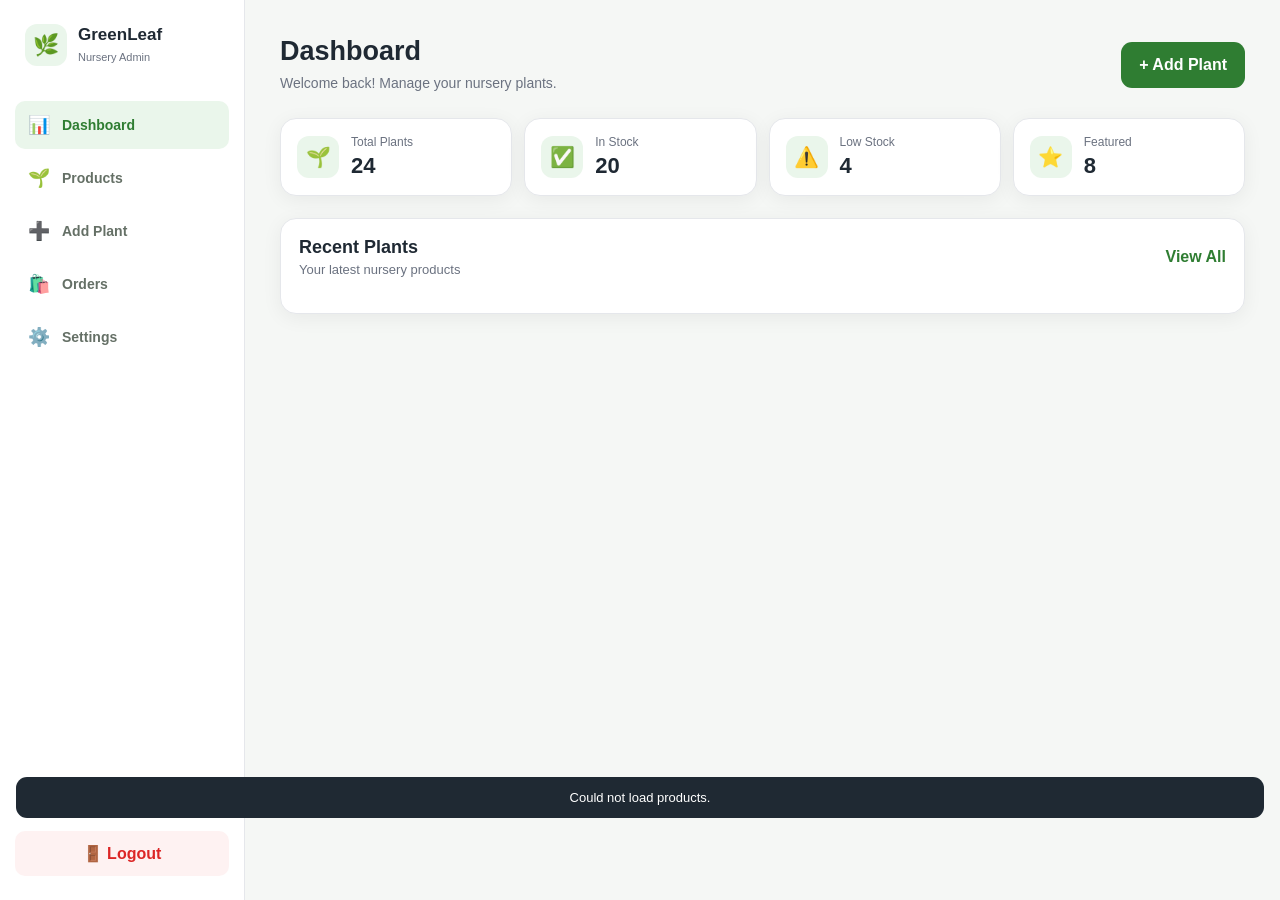
<file: admin_angka/index.html>
<!DOCTYPE html>
<html lang="en">
<head>
    <meta charset="UTF-8">
    <meta name="viewport" content="width=device-width, initial-scale=1.0">

    <title>GreenLeaf Nursery - Admin</title>

    <link rel="stylesheet" href="assets/css/style.css">
</head>

<body>

    <!-- Mobile Header -->
    <header class="mobile-header">
        <div>
            <span class="logo-icon">🌿</span>
            <span class="logo-text">GreenLeaf</span>
        </div>

        <button class="notification-btn">🔔</button>
    </header>


    <!-- Sidebar -->
    <aside class="sidebar">

        <div class="brand">
            <span class="brand-icon">🌿</span>

            <div>
                <h2>GreenLeaf</h2>
                <span>Nursery Admin</span>
            </div>
        </div>

        <nav class="sidebar-nav">

            <button class="nav-item active" data-page="dashboard">
                <span>📊</span>
                Dashboard
            </button>

            <button class="nav-item" data-page="products">
                <span>🌱</span>
                Products
            </button>

            <button class="nav-item" data-page="add-product">
                <span>➕</span>
                Add Plant
            </button>

            <button class="nav-item" data-page="orders">
                <span>🛍️</span>
                Orders
            </button>

            <button class="nav-item" data-page="settings">
                <span>⚙️</span>
                Settings
            </button>

        </nav>

        <div class="sidebar-bottom">
            <button class="logout-btn">
                🚪 Logout
            </button>
        </div>

    </aside>


    <!-- Main Content -->
    <main class="main-content">

        <!-- Dashboard -->
        <section class="page active" id="dashboard">

            <div class="page-header">
                <div>
                    <h1>Dashboard</h1>
                    <p>Welcome back! Manage your nursery plants.</p>
                </div>

                <button class="primary-btn" id="dashboardAddBtn">
                    + Add Plant
                </button>
            </div>


            <!-- Statistics -->
            <div class="stats-grid">

                <div class="stat-card">
                    <div class="stat-icon">🌱</div>

                    <div>
                        <span>Total Plants</span>
                        <strong id="totalPlants">24</strong>
                    </div>
                </div>


                <div class="stat-card">
                    <div class="stat-icon">✅</div>

                    <div>
                        <span>In Stock</span>
                        <strong>20</strong>
                    </div>
                </div>


                <div class="stat-card">
                    <div class="stat-icon">⚠️</div>

                    <div>
                        <span>Low Stock</span>
                        <strong>4</strong>
                    </div>
                </div>


                <div class="stat-card">
                    <div class="stat-icon">⭐</div>

                    <div>
                        <span>Featured</span>
                        <strong>8</strong>
                    </div>
                </div>

            </div>


            <!-- Recent Products -->
            <div class="section-card">

                <div class="section-header">
                    <div>
                        <h2>Recent Plants</h2>
                        <p>Your latest nursery products</p>
                    </div>

                    <button class="text-btn" data-page-link="products">
                        View All
                    </button>
                </div>


                <div class="product-list" id="recentProducts">

                    <!-- Javascript will load products here -->

                </div>

            </div>

        </section>


        <!-- Products -->
        <section class="page" id="products">

            <div class="page-header">

                <div>
                    <h1>Plants</h1>
                    <p>Manage your nursery products.</p>
                </div>

                <button class="primary-btn" id="productsAddBtn">
                    + Add Plant
                </button>

            </div>


            <div class="product-toolbar">

                <div class="search-box">
                    🔍
                    <input
                        type="text"
                        id="searchInput"
                        placeholder="Search plants..."
                    >
                </div>

                <select id="categoryFilter">
                    <option value="all">All Categories</option>
                    <option value="indoor">Indoor Plants</option>
                    <option value="outdoor">Outdoor Plants</option>
                    <option value="flowering">Flowering Plants</option>
                    <option value="fruit">Fruit Plants</option>
                </select>

            </div>


            <div class="products-grid" id="productsGrid">

                <!-- Javascript will load products -->

            </div>

        </section>


        <!-- Add Product -->
        <section class="page" id="add-product">

            <div class="page-header">

                <div>
                    <h1>Add New Plant</h1>
                    <p>Add a new plant to your nursery.</p>
                </div>

            </div>


            <form class="plant-form" id="plantForm">

                <!-- Image Upload -->
                <div class="form-card">

                    <h2>Plant Photos</h2>

                    <p class="form-description">
                        Upload clear photos of your plant.
                    </p>


                    <label class="image-upload">

                        <input
                            type="file"
                            id="plantImage"
                            accept="image/*"
                            multiple
                        >

                        <div class="upload-content">
                            <span>📷</span>

                            <strong>
                                Add Plant Photos
                            </strong>

                            <small>
                                Tap to choose photos
                            </small>
                        </div>

                    </label>


                    <div
                        class="image-preview"
                        id="imagePreview"
                    ></div>

                </div>


                <!-- Plant Information -->
                <div class="form-card">

                    <h2>Plant Information</h2>


                    <div class="form-group">

                        <label for="plantName">
                            Plant Name
                        </label>

                        <input
                            type="text"
                            id="plantName"
                            placeholder="e.g. Monstera Deliciosa"
                            required
                        >

                    </div>


                    <div class="form-row">

                        <div class="form-group">

                            <label for="plantCategory">
                                Category
                            </label>

                            <select id="plantCategory" required>

                                <option value="">
                                    Select category
                                </option>

                                <option value="indoor">
                                    Indoor Plants
                                </option>

                                <option value="outdoor">
                                    Outdoor Plants
                                </option>

                                <option value="flowering">
                                    Flowering Plants
                                </option>

                                <option value="fruit">
                                    Fruit Plants
                                </option>

                            </select>

                        </div>


                        <div class="form-group">

                            <label for="plantStock">
                                Stock
                            </label>

                            <input
                                type="number"
                                id="plantStock"
                                placeholder="0"
                                min="0"
                                required
                            >

                        </div>

                    </div>


                    <div class="form-row">

                        <div class="form-group">

                            <label for="plantPrice">
                                Price (₹)
                            </label>

                            <input
                                type="number"
                                id="plantPrice"
                                placeholder="450"
                                min="0"
                                required
                            >

                        </div>


                        <div class="form-group">

                            <label for="salePrice">
                                Sale Price (₹)
                            </label>

                            <input
                                type="number"
                                id="salePrice"
                                placeholder="399"
                                min="0"
                            >

                        </div>

                    </div>


                    <div class="form-group">

                        <label for="plantDescription">
                            Description
                        </label>

                        <textarea
                            id="plantDescription"
                            rows="5"
                            placeholder="Write something about this plant..."
                        ></textarea>

                    </div>

                </div>


                <!-- Settings -->
                <div class="form-card">

                    <h2>Product Settings</h2>


                    <label class="toggle-row">

                        <div>
                            <strong>Available</strong>

                            <span>
                                Show this plant as available.
                            </span>
                        </div>

                        <input
                            type="checkbox"
                            id="available"
                            checked
                        >

                        <span class="toggle"></span>

                    </label>


                    <label class="toggle-row">

                        <div>
                            <strong>Featured Plant</strong>

                            <span>
                                Show this plant in featured products.
                            </span>
                        </div>

                        <input
                            type="checkbox"
                            id="featured"
                        >

                        <span class="toggle"></span>

                    </label>

                </div>


                <div class="form-actions">

                    <button
                        type="button"
                        class="secondary-btn"
                        id="cancelBtn"
                    >
                        Cancel
                    </button>

                    <button
                        type="submit"
                        class="primary-btn"
                    >
                        Publish Plant
                    </button>

                </div>

            </form>

        </section>


        <!-- Orders -->
        <section class="page" id="orders">

            <div class="page-header">

                <div>
                    <h1>Orders</h1>
                    <p>Manage customer orders.</p>
                </div>

            </div>


            <div class="empty-state">

                <span>🛍️</span>

                <h2>No Orders Yet</h2>

                <p>
                    Customer orders will appear here.
                </p>

            </div>

        </section>


        <!-- Settings -->
        <section class="page" id="settings">

            <div class="page-header">

                <div>
                    <h1>Settings</h1>
                    <p>Manage your nursery settings.</p>
                </div>

            </div>


            <div class="form-card">

                <h2>Nursery Information</h2>

                <div class="form-group">
                    <label>Nursery Name</label>

                    <input
                        type="text"
                        value="GreenLeaf Nursery"
                    >
                </div>


                <div class="form-group">
                    <label>Phone Number</label>

                    <input
                        type="tel"
                        placeholder="+91 XXXXX XXXXX"
                    >
                </div>

            </div>

        </section>

    </main>


    <!-- Mobile Bottom Navigation -->
    <nav class="bottom-nav">

        <button
            class="bottom-item active"
            data-page="dashboard"
        >
            <span>📊</span>
            <small>Home</small>
        </button>


        <button
            class="bottom-item"
            data-page="products"
        >
            <span>🌱</span>
            <small>Plants</small>
        </button>


        <button
            class="add-nav-btn"
            data-page="add-product"
        >
            <span>+</span>
        </button>


        <button
            class="bottom-item"
            data-page="orders"
        >
            <span>🛍️</span>
            <small>Orders</small>
        </button>


        <button
            class="bottom-item"
            data-page="settings"
        >
            <span>⚙️</span>
            <small>More</small>
        </button>

    </nav>


    <!-- Toast -->
    <div class="toast" id="toast">
        Plant added successfully!
    </div>


    <script src="assets/js/script.js"></script>

</body>
</html>
</file>
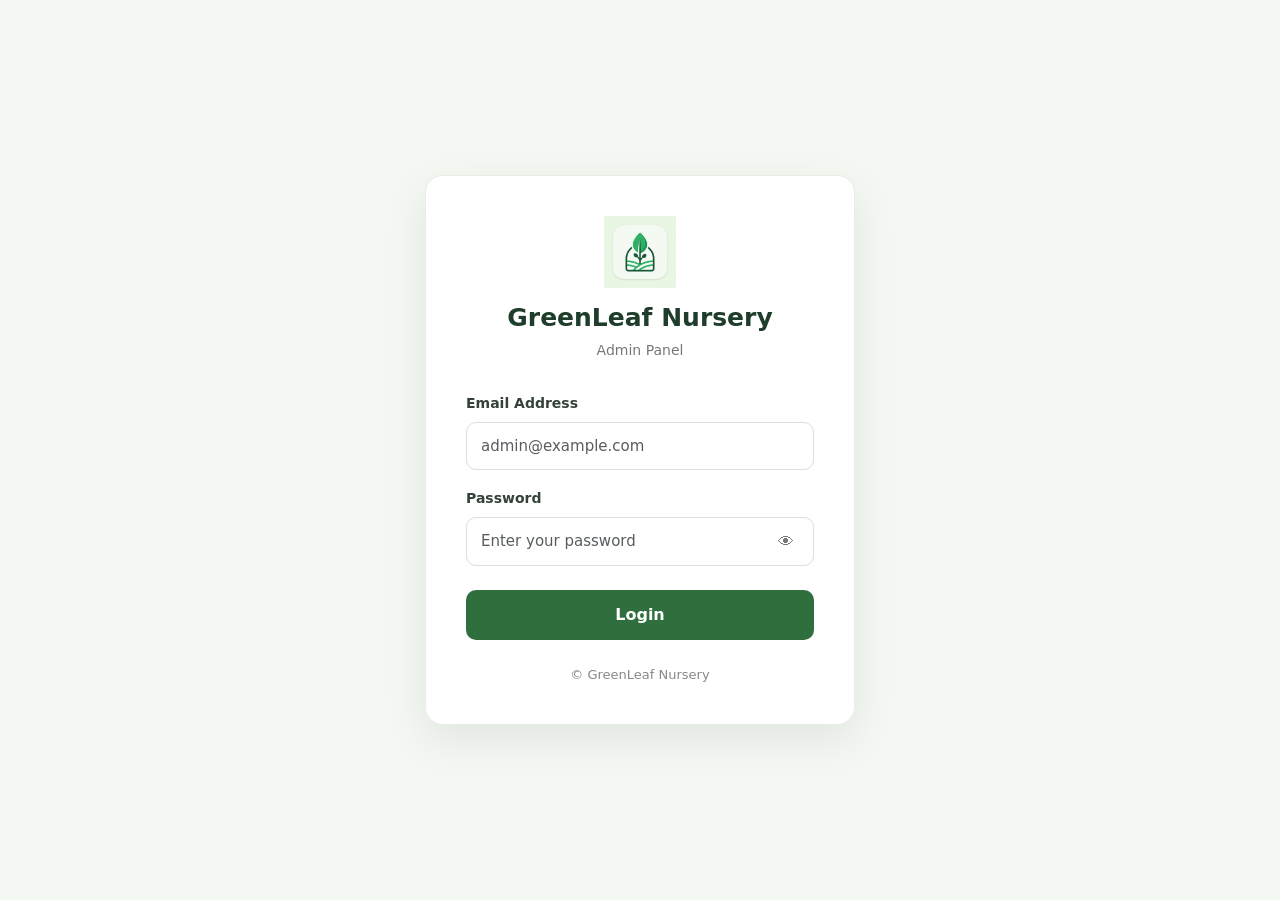
<file: admin_angka/login.html>
<!DOCTYPE html>
<html lang="en">

<head>

    <meta charset="UTF-8">

    <meta
        name="viewport"
        content="width=device-width, initial-scale=1.0"
    >

    <title>Admin Login | GreenLeaf Nursery</title>
<meta name="robots" content="noindex, nofollow, noarchive">
    

    <link
        href="https://cdn.jsdelivr.net/npm/bootstrap@5.3.3/dist/css/bootstrap.min.css"
        rel="stylesheet"
    >

    <style>

        * {
            box-sizing: border-box;
        }

        html,
        body {
            min-height: 100%;
        }

        body {
            margin: 0;
            font-family:
                system-ui,
                -apple-system,
                BlinkMacSystemFont,
                "Segoe UI",
                sans-serif;

            background: #f4f8f3;
        }


        /* =====================================================
           LOGIN WRAPPER
        ===================================================== */

        .login-wrapper {
            min-height: 100vh;

            display: flex;
            align-items: center;
            justify-content: center;

            padding: 20px;
        }


        /* =====================================================
           LOGIN CARD
        ===================================================== */

        .login-card {
            width: 100%;
            max-width: 430px;

            background: #ffffff;

            border-radius: 18px;

            padding: 40px;

            box-shadow:
                0 15px 45px rgba(0, 0, 0, 0.08);

            border: 1px solid #e8eee6;
        }


        /* =====================================================
           LOGO / BRAND
        ===================================================== */

        .login-brand {
            text-align: center;

            margin-bottom: 30px;
        }

        .login-logo {
            width: 72px;
            height: 72px;

            object-fit: contain;

            margin-bottom: 15px;
        }

        .login-brand h1 {
            font-size: 25px;

            font-weight: 700;

            margin: 0;

            color: #1f3d2b;
        }

        .login-brand p {
            margin: 7px 0 0;

            font-size: 14px;

            color: #777;
        }


        /* =====================================================
           FORM
        ===================================================== */

        .form-label {
            font-weight: 600;

            font-size: 14px;

            color: #344238;
        }


        .form-control {
            min-height: 48px;

            border-radius: 10px;

            border: 1px solid #d9e2d8;

            padding: 12px 14px;

            font-size: 15px;

            box-shadow: none;
        }

        .form-control:focus {
            border-color: #4d8b5a;

            box-shadow:
                0 0 0 3px rgba(77, 139, 90, 0.12);
        }


        /* =====================================================
           PASSWORD
        ===================================================== */

        .password-wrapper {
            position: relative;
        }

        .password-wrapper .form-control {
            padding-right: 50px;
        }

        .password-toggle {
            position: absolute;

            top: 50%;
            right: 14px;

            transform: translateY(-50%);

            border: 0;

            background: transparent;

            color: #777;

            cursor: pointer;

            padding: 4px 6px;
        }


        /* =====================================================
           LOGIN BUTTON
        ===================================================== */

        .login-btn {
            width: 100%;

            min-height: 50px;

            border: 0;

            border-radius: 10px;

            background: #2f6f3e;

            color: #ffffff;

            font-size: 16px;

            font-weight: 600;

            transition: 0.2s ease;
        }

        .login-btn:hover {
            background: #245b31;
        }

        .login-btn:disabled {
            opacity: 0.7;

            cursor: not-allowed;
        }


        /* =====================================================
           ERROR MESSAGE
        ===================================================== */

        .login-error {
            display: none;

            border-radius: 8px;

            padding: 10px 12px;

            margin-bottom: 18px;

            background: #fff1f1;

            color: #b42318;

            font-size: 14px;
        }


        /* =====================================================
           FOOTER
        ===================================================== */

        .login-footer {
            text-align: center;

            margin-top: 25px;

            font-size: 13px;

            color: #888;
        }


        /* =====================================================
           TABLET
        ===================================================== */

        @media (max-width: 576px) {

            .login-wrapper {
                padding: 15px;
            }

            .login-card {
                padding: 30px 24px;

                border-radius: 15px;
            }

            .login-brand h1 {
                font-size: 23px;
            }

        }


        /* =====================================================
           SMALL MOBILE
        ===================================================== */

        @media (max-width: 360px) {

            .login-wrapper {
                padding: 10px;
            }

            .login-card {
                padding: 25px 18px;
            }

            .login-logo {
                width: 62px;
                height: 62px;
            }

            .login-brand h1 {
                font-size: 21px;
            }

            .form-control {
                min-height: 46px;
            }

            .login-btn {
                min-height: 48px;
            }

        }

    </style>

</head>


<body>


<div class="login-wrapper">

    <div class="login-card">


        <!-- =================================================
             BRAND
        ================================================= -->

        <div class="login-brand">

            <img
                src="assets/images/icon-192.png"
                alt="GreenLeaf Nursery"
                class="login-logo"
            >

            <h1>
                GreenLeaf Nursery
            </h1>

            <p>
                Admin Panel
            </p>

        </div>


        <!-- =================================================
             LOGIN ERROR
        ================================================= -->

        <div
            id="loginError"
            class="login-error"
            role="alert"
        ></div>


        <!-- =================================================
             LOGIN FORM
        ================================================= -->

        <form id="adminLoginForm">


            <!-- Email -->

            <div class="mb-3">

                <label
                    for="email"
                    class="form-label"
                >
                    Email Address
                </label>

                <input
                    type="email"
                    id="email"
                    name="email"
                    class="form-control"
                    placeholder="admin@example.com"
                    autocomplete="username"
                    required
                >

            </div>


            <!-- Password -->

            <div class="mb-4">

                <label
                    for="password"
                    class="form-label"
                >
                    Password
                </label>


                <div class="password-wrapper">

                    <input
                        type="password"
                        id="password"
                        name="password"
                        class="form-control"
                        placeholder="Enter your password"
                        autocomplete="current-password"
                        required
                    >


                    <button
                        type="button"
                        id="togglePassword"
                        class="password-toggle"
                        aria-label="Show password"
                    >
                        👁
                    </button>

                </div>

            </div>


            <!-- Login Button -->

            <button
                type="submit"
                id="loginButton"
                class="login-btn"
            >
                Login
            </button>


        </form>


        <div class="login-footer">

            © <?= date("Y") ?> GreenLeaf Nursery

        </div>


    </div>

</div>


<script>

document.addEventListener("DOMContentLoaded", () => {


    const form =
        document.getElementById("adminLoginForm");

    const password =
        document.getElementById("password");

    const togglePassword =
        document.getElementById("togglePassword");

    const errorBox =
        document.getElementById("loginError");

    const loginButton =
        document.getElementById("loginButton");


    /* =====================================================
       SHOW / HIDE PASSWORD
    ===================================================== */

    togglePassword.addEventListener("click", () => {

        const isPassword =
            password.type === "password";

        password.type =
            isPassword ? "text" : "password";

        togglePassword.textContent =
            isPassword ? "🙈" : "👁";

        togglePassword.setAttribute(
            "aria-label",
            isPassword
                ? "Hide password"
                : "Show password"
        );

    });


    /* =====================================================
       LOGIN FORM
    ===================================================== */

    form.addEventListener("submit", async (event) => {

        event.preventDefault();


        errorBox.style.display = "none";

        errorBox.textContent = "";


        const email =
            document.getElementById("email")
                .value
                .trim();

        const passwordValue =
            password.value;


        if (!email || !passwordValue) {

            errorBox.textContent =
                "Please enter your email and password.";

            errorBox.style.display = "block";

            return;
        }


        loginButton.disabled = true;

        loginButton.textContent = "Logging in...";


        try {

            const response =
                await fetch("api/admin_login.php", {

                    method: "POST",

                    headers: {
                        "Content-Type":
                            "application/json"
                    },

                    body: JSON.stringify({
                        email: email,
                        password: passwordValue
                    })

                });


            const result =
                await response.json();


            if (!response.ok || !result.success) {

                throw new Error(
                    result.message ||
                    "Invalid email or password."
                );

            }


            window.location.href =
                "index.php";


        } catch (error) {

            console.error(
                "Login error:",
                error
            );


            errorBox.textContent =
                error.message ||
                "Unable to login. Please try again.";

            errorBox.style.display =
                "block";


        } finally {

            loginButton.disabled = false;

            loginButton.textContent =
                "Login";

        }

    });

});

</script>


</body>

</html>
</file>
<file: admin_angka/assets/css/style.css>
/* =========================================
   GREENLEAF NURSERY ADMIN
   MOBILE-FIRST CSS
========================================= */

:root {
    --primary: #2f7d32;
    --primary-dark: #246428;
    --primary-light: #eaf6eb;

    --text: #1f2933;
    --text-light: #6b7280;

    --background: #f5f7f5;
    --card: #ffffff;
    --border: #e5e7eb;

    --danger: #dc2626;
    --warning: #d97706;

    --radius: 16px;
    --shadow: 0 4px 20px rgba(0, 0, 0, 0.06);
}


/* =========================================
   RESET
========================================= */

* {
    margin: 0;
    padding: 0;
    box-sizing: border-box;
}

html {
    scroll-behavior: smooth;
}

body {
    font-family:
        Inter,
        -apple-system,
        BlinkMacSystemFont,
        "Segoe UI",
        sans-serif;

    background: var(--background);
    color: var(--text);

    min-height: 100vh;
}

button,
input,
select,
textarea {
    font: inherit;
}

button {
    border: none;
    cursor: pointer;
}

img {
    max-width: 100%;
    display: block;
}


/* =========================================
   MOBILE HEADER
========================================= */

.mobile-header {
    height: 64px;
    background: var(--card);

    display: flex;
    align-items: center;
    justify-content: space-between;

    padding: 0 18px;

    border-bottom: 1px solid var(--border);

    position: sticky;
    top: 0;
    z-index: 100;
}

.mobile-header>div {
    display: flex;
    align-items: center;
    gap: 9px;
}

.logo-icon {
    font-size: 25px;
}

.logo-text {
    font-size: 18px;
    font-weight: 700;
}

.notification-btn {
    width: 40px;
    height: 40px;

    border-radius: 50%;
    background: var(--primary-light);

    font-size: 17px;
}


/* =========================================
   SIDEBAR
========================================= */

.sidebar {
    display: none;
}


/* =========================================
   MAIN CONTENT
========================================= */

.main-content {
    padding: 20px 16px 140px;
    max-width: 1400px;
    margin: 0 auto;
}


/* =========================================
   PAGES
========================================= */

.page {
    display: none;
}

.page.active {
    display: block;
}

#add-product {
    padding-bottom: 100px;
}

/* =========================================
   PAGE HEADER
========================================= */

.page-header {
    display: flex;
    flex-direction: column;
    gap: 18px;

    margin-bottom: 24px;
}

.page-header h1 {
    font-size: 27px;
    line-height: 1.2;
    font-weight: 750;

    margin-bottom: 6px;
}

.page-header p {
    color: var(--text-light);
    font-size: 14px;
    line-height: 1.5;
}


/* =========================================
   BUTTONS
========================================= */

.primary-btn {
    min-height: 46px;

    background: var(--primary);
    color: white;

    padding: 0 18px;

    border-radius: 11px;

    font-weight: 650;

    display: inline-flex;
    align-items: center;
    justify-content: center;

    transition: 0.2s ease;
}

.primary-btn:hover {
    background: var(--primary-dark);
}

.secondary-btn {
    min-height: 46px;

    background: #f0f2f0;
    color: var(--text);

    padding: 0 18px;

    border-radius: 11px;

    font-weight: 600;
}

.text-btn {
    background: transparent;
    color: var(--primary);

    font-weight: 650;
}


/* =========================================
   STATISTICS
========================================= */

.stats-grid {
    display: grid;

    grid-template-columns: repeat(2, 1fr);

    gap: 12px;

    margin-bottom: 22px;
}

.stat-card {
    background: var(--card);

    border: 1px solid var(--border);

    border-radius: var(--radius);

    padding: 16px;

    display: flex;
    align-items: center;

    gap: 12px;

    box-shadow: var(--shadow);
}

.stat-icon {
    width: 42px;
    height: 42px;

    background: var(--primary-light);

    border-radius: 12px;

    display: flex;
    align-items: center;
    justify-content: center;

    font-size: 20px;

    flex-shrink: 0;
}

.stat-card span {
    display: block;

    color: var(--text-light);

    font-size: 12px;

    margin-bottom: 4px;
}

.stat-card strong {
    display: block;

    font-size: 22px;
}


/* =========================================
   SECTION CARD
========================================= */

.section-card,
.form-card {
    background: var(--card);

    border: 1px solid var(--border);

    border-radius: var(--radius);

    padding: 18px;

    margin-bottom: 18px;

    box-shadow: var(--shadow);
}

.section-header {
    display: flex;
    align-items: center;
    justify-content: space-between;

    gap: 10px;

    margin-bottom: 18px;
}

.section-header h2,
.form-card h2 {
    font-size: 18px;

    margin-bottom: 4px;
}

.section-header p,
.form-description {
    color: var(--text-light);

    font-size: 13px;
}


/* =========================================
   PRODUCT LIST
========================================= */

.product-list {
    display: flex;
    flex-direction: column;
    gap: 12px;
}

.product-row {
    display: flex;
    align-items: center;

    gap: 12px;

    padding: 10px;

    border: 1px solid var(--border);

    border-radius: 12px;
}

.product-row-image {
    width: 58px;
    height: 58px;

    border-radius: 10px;

    object-fit: cover;

    background: var(--primary-light);
}

.product-row-info {
    flex: 1;
    min-width: 0;
}

.product-row-info h3 {
    font-size: 14px;

    margin-bottom: 4px;

    white-space: nowrap;
    overflow: hidden;
    text-overflow: ellipsis;
}

.product-row-info p {
    font-size: 12px;
    color: var(--text-light);
}

.product-price {
    font-weight: 700;
    font-size: 14px;
}


/* =========================================
   PRODUCT TOOLBAR
========================================= */

.product-toolbar {
    display: flex;
    flex-direction: column;

    gap: 10px;

    margin-bottom: 18px;
}

.search-box {
    height: 46px;

    background: var(--card);

    border: 1px solid var(--border);

    border-radius: 11px;

    padding: 0 13px;

    display: flex;
    align-items: center;

    gap: 8px;

    color: var(--text-light);
}

.search-box input {
    border: none;
    outline: none;

    width: 100%;

    background: transparent;

    color: var(--text);

    font-size: 14px;
}

.product-toolbar select {
    height: 46px;

    border: 1px solid var(--border);

    background: var(--card);

    border-radius: 11px;

    padding: 0 12px;

    outline: none;

    color: var(--text);
}


/* =========================================
   PRODUCTS GRID
========================================= */

.products-grid {
    display: grid;

    grid-template-columns: 1fr;

    gap: 16px;
}

.product-card {
    background: var(--card);

    border: 1px solid var(--border);

    border-radius: var(--radius);

    overflow: hidden;

    box-shadow: var(--shadow);
}

.product-card-image {
    width: 100%;
    height: 190px;

    object-fit: cover;

    background: var(--primary-light);
}

.product-card-body {
    padding: 15px;
}

.product-card-top {
    display: flex;
    align-items: flex-start;
    justify-content: space-between;

    gap: 10px;

    margin-bottom: 8px;
}

.product-card h3 {
    font-size: 16px;
}

.product-category {
    color: var(--text-light);

    font-size: 12px;

    margin-top: 3px;
}

.product-card-price {
    font-size: 17px;
    font-weight: 750;

    margin-bottom: 12px;
}

.product-stock {
    display: flex;
    justify-content: space-between;

    padding: 10px;

    background: #f7f8f7;

    border-radius: 9px;

    font-size: 13px;

    margin-bottom: 12px;
}

.stock-good {
    color: var(--primary);
    font-weight: 650;
}

.stock-low {
    color: var(--warning);
    font-weight: 650;
}

.stock-out {
    color: var(--danger);
    font-weight: 650;
}

.product-actions {
    display: grid;

    grid-template-columns: 1fr 1fr;

    gap: 8px;
}

.edit-btn,
.delete-btn {
    min-height: 42px;

    border-radius: 9px;

    font-weight: 600;
}

.edit-btn {
    background: var(--primary-light);
    color: var(--primary);
}

.delete-btn {
    background: #fef2f2;
    color: var(--danger);
}


/* =========================================
   BADGE
========================================= */

.badge {
    display: inline-flex;

    align-items: center;
    justify-content: center;

    padding: 5px 8px;

    border-radius: 50px;

    font-size: 10px;

    font-weight: 700;

    white-space: nowrap;
}

.badge-featured {
    background: #fff7ed;
    color: #c2410c;
}

.badge-available {
    background: var(--primary-light);
    color: var(--primary);
}

.badge-unavailable {
    background: #fef2f2;
    color: var(--danger);
}


/* =========================================
   FORM
========================================= */

.plant-form {
    max-width: 800px;
}

.form-card {
    padding: 18px;
}

.form-card h2 {
    margin-bottom: 6px;
}

.form-description {
    margin-bottom: 18px;
}

.form-group {
    display: flex;
    flex-direction: column;

    gap: 7px;

    margin-bottom: 17px;
}

.form-group:last-child {
    margin-bottom: 0;
}

.form-group label {
    font-size: 13px;

    font-weight: 650;
}

.form-group input,
.form-group select,
.form-group textarea {
    width: 100%;

    border: 1px solid var(--border);

    background: #fff;

    border-radius: 10px;

    padding: 12px 13px;

    outline: none;

    color: var(--text);

    font-size: 14px;

    transition: 0.2s ease;
}

.form-group input,
.form-group select {
    height: 46px;
}

.form-group textarea {
    resize: vertical;

    min-height: 110px;
}

.form-group input:focus,
.form-group select:focus,
.form-group textarea:focus {
    border-color: var(--primary);

    box-shadow: 0 0 0 3px rgba(47, 125, 50, 0.1);
}

.form-row {
    display: grid;

    grid-template-columns: 1fr;

    gap: 0;
}


/* =========================================
   IMAGE UPLOAD
========================================= */

.image-upload {
    min-height: 180px;

    border: 2px dashed #b7cbb8;

    border-radius: 14px;

    background: #f8fcf8;

    display: flex;

    align-items: center;
    justify-content: center;

    text-align: center;

    cursor: pointer;

    transition: 0.2s ease;
}

.image-upload:hover {
    border-color: var(--primary);

    background: var(--primary-light);
}

.image-upload input {
    display: none;
}

.upload-content {
    display: flex;

    flex-direction: column;

    align-items: center;

    gap: 6px;
}

.upload-content>span {
    width: 48px;
    height: 48px;

    border-radius: 50%;

    background: var(--primary-light);

    display: flex;

    align-items: center;
    justify-content: center;

    font-size: 22px;
}

.upload-content strong {
    font-size: 14px;
}

.upload-content small {
    color: var(--text-light);

    font-size: 12px;
}

.image-preview {
    display: grid;

    grid-template-columns: repeat(3, 1fr);

    gap: 8px;

    margin-top: 12px;
}

.image-preview-item {
    position: relative;

    aspect-ratio: 1;

    border-radius: 10px;

    overflow: hidden;
}

.image-preview-item img {
    width: 100%;
    height: 100%;

    object-fit: cover;
}

.image-preview-remove {
    position: absolute;

    top: 5px;
    right: 5px;

    width: 26px;
    height: 26px;

    border-radius: 50%;

    background: rgba(0, 0, 0, 0.65);

    color: white;

    font-size: 13px;
}


/* =========================================
   TOGGLE
========================================= */

.toggle-row {
    display: flex;

    align-items: center;

    gap: 12px;

    padding: 14px 0;

    border-bottom: 1px solid var(--border);

    cursor: pointer;
}

.toggle-row:last-child {
    border-bottom: none;
}

.toggle-row>div {
    flex: 1;
}

.toggle-row strong {
    display: block;

    font-size: 14px;

    margin-bottom: 3px;
}

.toggle-row span:not(.toggle) {
    display: block;

    color: var(--text-light);

    font-size: 12px;

    line-height: 1.4;
}

.toggle-row input {
    display: none;
}

.toggle {
    width: 46px;
    height: 26px;

    background: #d1d5db;

    border-radius: 50px;

    position: relative;

    flex-shrink: 0;

    transition: 0.2s;
}

.toggle::after {
    content: "";

    position: absolute;

    width: 20px;
    height: 20px;

    top: 3px;
    left: 3px;

    background: white;

    border-radius: 50%;

    box-shadow: 0 2px 5px rgba(0, 0, 0, 0.2);

    transition: 0.2s;
}

.toggle-row input:checked+.toggle {
    background: var(--primary);
}

.toggle-row input:checked+.toggle::after {
    transform: translateX(20px);
}


/* =========================================
   FORM ACTIONS
========================================= */

.form-actions {
    display: grid;

    grid-template-columns: 1fr 1.5fr;

    gap: 10px;

    margin-top: 10px;
    margin-bottom: 80px;
}


/* =========================================
   EMPTY STATE
========================================= */

.empty-state {
    background: var(--card);

    border: 1px solid var(--border);

    border-radius: var(--radius);

    padding: 50px 20px;

    text-align: center;

    box-shadow: var(--shadow);
}

.empty-state>span {
    display: block;

    font-size: 45px;

    margin-bottom: 15px;
}

.empty-state h2 {
    font-size: 19px;

    margin-bottom: 6px;
}

.empty-state p {
    color: var(--text-light);

    font-size: 13px;
}


/* =========================================
   MOBILE BOTTOM NAVIGATION
========================================= */

.bottom-nav {
    position: fixed;

    bottom: 0;
    left: 0;
    right: 0;

    height: 68px;

    background: rgba(255, 255, 255, 0.97);

    border-top: 1px solid var(--border);

    display: grid;

    grid-template-columns: repeat(5, 1fr);

    align-items: center;

    z-index: 200;

    padding: 4px 5px;

    backdrop-filter: blur(10px);
}

.bottom-item {
    background: transparent;

    height: 58px;

    display: flex;

    flex-direction: column;

    align-items: center;
    justify-content: center;

    gap: 3px;

    color: #8a918b;
}

.bottom-item span {
    font-size: 19px;
}

.bottom-item small {
    font-size: 10px;

    font-weight: 600;
}

.bottom-item.active {
    color: var(--primary);
}

.add-nav-btn {
    width: 48px;
    height: 48px;

    justify-self: center;

    border-radius: 15px;

    background: var(--primary);

    color: white;

    font-size: 28px;

    box-shadow: 0 5px 15px rgba(47, 125, 50, 0.25);
}

.add-nav-btn span {
    line-height: 1;
}


/* =========================================
   TOAST
========================================= */

.toast {
    position: fixed;

    left: 16px;
    right: 16px;

    bottom: 82px;

    background: #1f2933;

    color: white;

    padding: 13px 16px;

    border-radius: 11px;

    font-size: 13px;

    text-align: center;

    transform: translateY(100px);

    opacity: 0;

    pointer-events: none;

    transition: 0.3s ease;

    z-index: 500;
}

.toast.show {
    transform: translateY(0);

    opacity: 1;
}


/* =========================================
   TABLET
========================================= */

@media (min-width: 600px) {

    .main-content {
        padding: 28px 24px 40px;
    }

    .page-header {
        flex-direction: row;

        align-items: center;

        justify-content: space-between;
    }

    .product-toolbar {
        flex-direction: row;
    }

    .search-box {
        flex: 1;
    }

    .product-toolbar select {
        width: 220px;
    }

    .products-grid {
        grid-template-columns: repeat(2, 1fr);
    }

    .form-row {
        grid-template-columns: 1fr 1fr;

        gap: 14px;
    }

    .form-row .form-group {
        margin-bottom: 17px;
    }

    .stats-grid {
        grid-template-columns: repeat(4, 1fr);
    }

}


/* =========================================
   DESKTOP
========================================= */

@media (min-width: 1000px) {

    body {
        display: flex;
    }

    .mobile-header {
        display: none;
    }

    /* Sidebar */

    .sidebar {
        display: flex;

        flex-direction: column;

        position: fixed;

        left: 0;
        top: 0;
        bottom: 0;

        width: 245px;

        background: white;

        border-right: 1px solid var(--border);

        padding: 24px 15px;

        z-index: 300;
    }

    .brand {
        display: flex;

        align-items: center;

        gap: 11px;

        padding: 0 10px;

        margin-bottom: 35px;
    }

    .brand-icon {
        width: 42px;
        height: 42px;

        background: var(--primary-light);

        border-radius: 12px;

        display: flex;

        align-items: center;
        justify-content: center;

        font-size: 21px;
    }

    .brand h2 {
        font-size: 17px;

        margin-bottom: 2px;
    }

    .brand span:last-child {
        font-size: 11px;

        color: var(--text-light);
    }

    .sidebar-nav {
        display: flex;

        flex-direction: column;

        gap: 5px;
    }

    .nav-item {
        width: 100%;

        min-height: 48px;

        background: transparent;

        border-radius: 10px;

        padding: 0 13px;

        display: flex;

        align-items: center;

        gap: 12px;

        color: #657066;

        text-align: left;

        font-size: 14px;

        font-weight: 600;
    }

    .nav-item span {
        font-size: 18px;
    }

    .nav-item:hover {
        background: #f5f8f5;
    }

    .nav-item.active {
        background: var(--primary-light);

        color: var(--primary);
    }

    .sidebar-bottom {
        margin-top: auto;
    }

    .logout-btn {
        width: 100%;

        height: 45px;

        background: #fef2f2;

        color: var(--danger);

        border-radius: 10px;

        font-weight: 600;
    }

    /* =====================================
   MOBILE SETTINGS LOGOUT BUTTON
===================================== */

    .logout-mobile-page-btn {
        width: 100%;
        padding: 14px 20px;

        background: #dc3545;
        color: #ffffff;

        border: none;
        border-radius: 12px;

        font-size: 16px;
        font-weight: 600;

        cursor: pointer;

        display: flex;
        align-items: center;
        justify-content: center;
        gap: 8px;
    }


    /* Prevent link/button default styles */

    .logout-mobile-page-btn:hover {
        background: #bb2d3b;
        color: #ffffff;
    }


    .logout-mobile-page-btn:active {
        transform: scale(0.98);
    }


    /* Hide logout card on desktop */

    .logout-card {
        display: none;
    }


    /* Show logout card on mobile */

    @media (max-width: 768px) {

        .logout-card {
            display: block;
        }

    }

    /* Main */

    .main-content {
        margin-left: 245px;

        width: calc(100% - 245px);

        padding: 35px;

        min-height: 100vh;
    }

    .products-grid {
        grid-template-columns: repeat(3, 1fr);
    }

    .bottom-nav {
        display: none;
    }

}


/* =========================================
   LARGE DESKTOP
========================================= */

@media (min-width: 1300px) {

    .products-grid {
        grid-template-columns: repeat(4, 1fr);
    }

    .main-content {
        padding: 40px 50px;
    }

}
</file>
